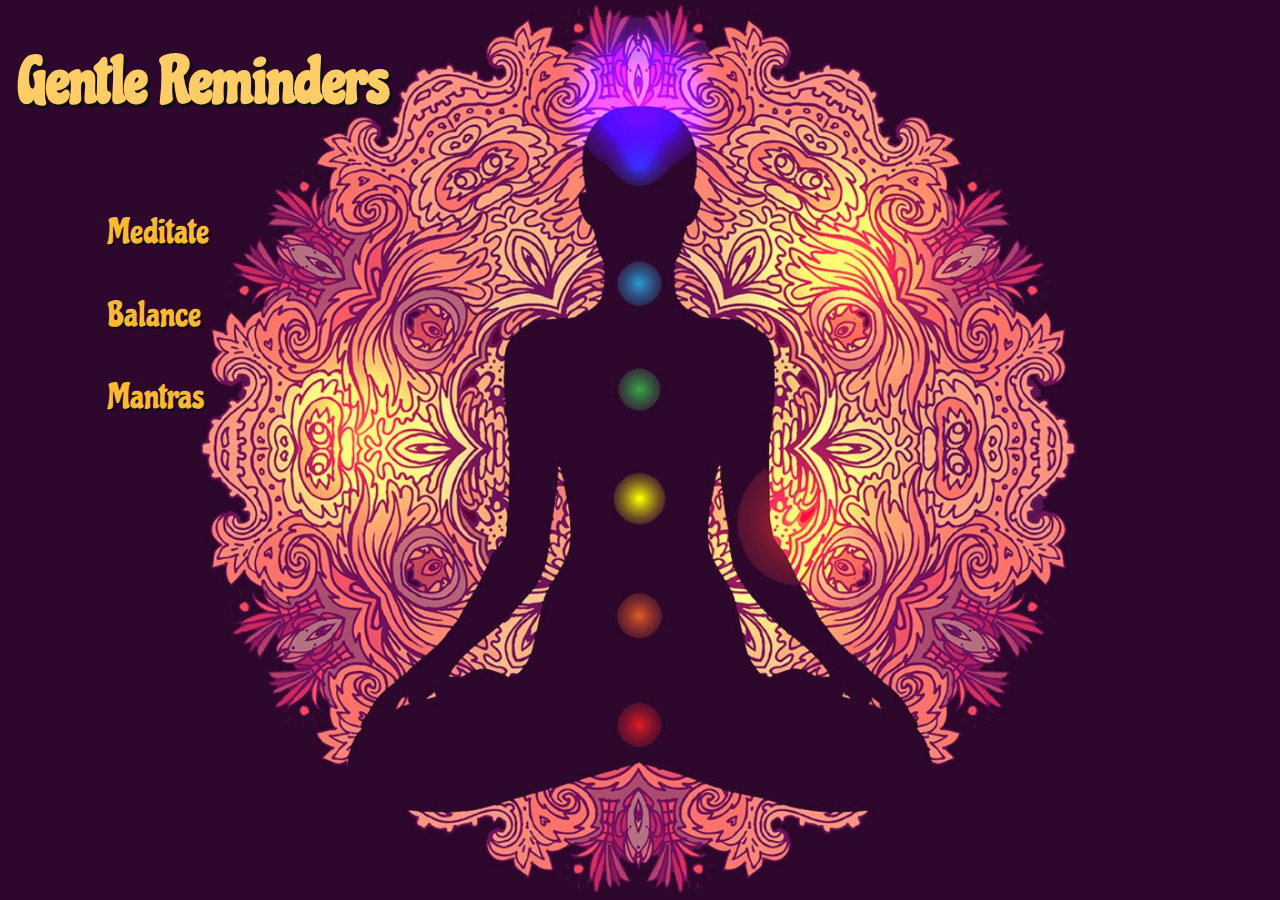
<file: index.html>
<!doctype html>
<html>
<head>
	<title>Gentle Reminders</title>
		<link rel="stylesheet" href="main.css">
		<link href="https://fonts.googleapis.com/css?family=Chicle" rel="stylesheet">

</head>

<body>

<section class="hp-nav">
	<h1 class="title">Gentle Reminders</h1>
	
<div class="nav-container">
  <div><a class="nav-link" href="meditatePage/index.html">Meditate</a></div>
  <div><a class="nav-link" href="balancePage/index.html">Balance</a></div>
  <div><a class="nav-link" href="mantrasPage/index.html">Mantras</a></div>

</div>


</section>


</body>


</html>
</file>
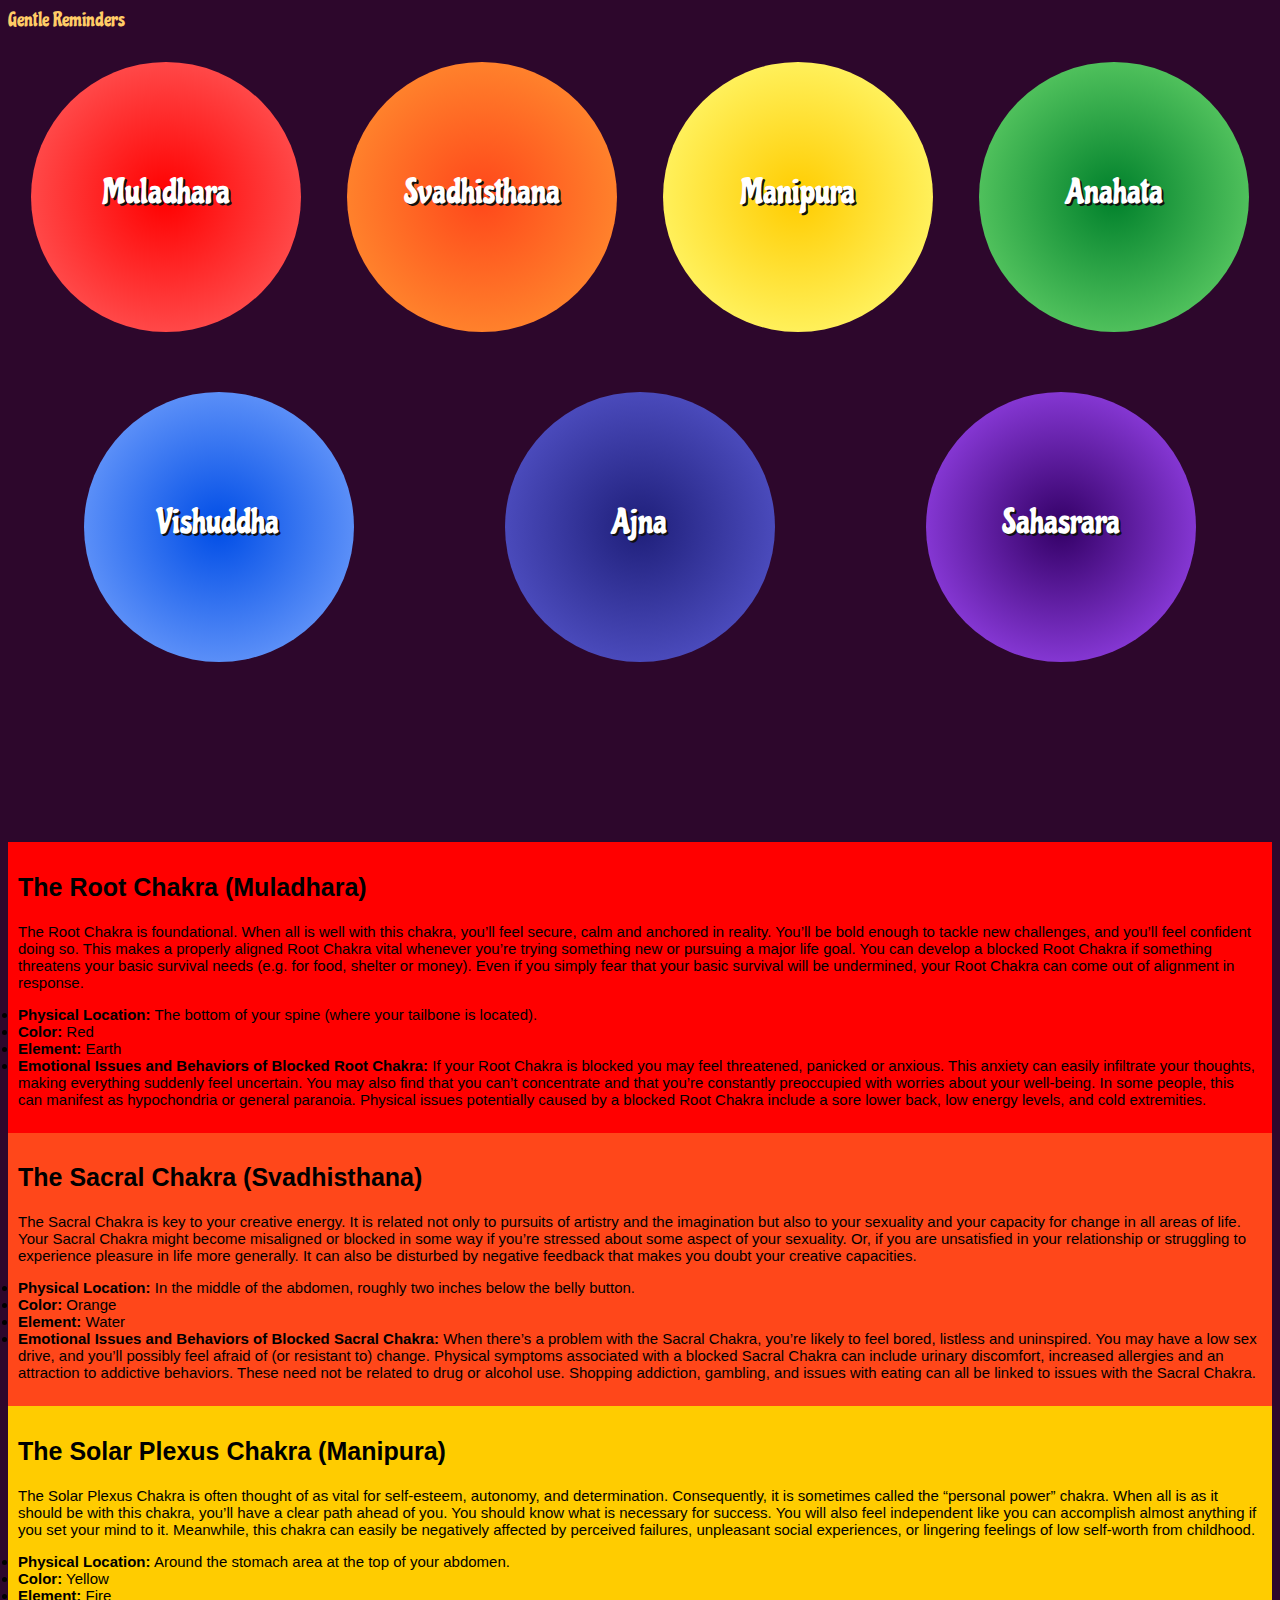
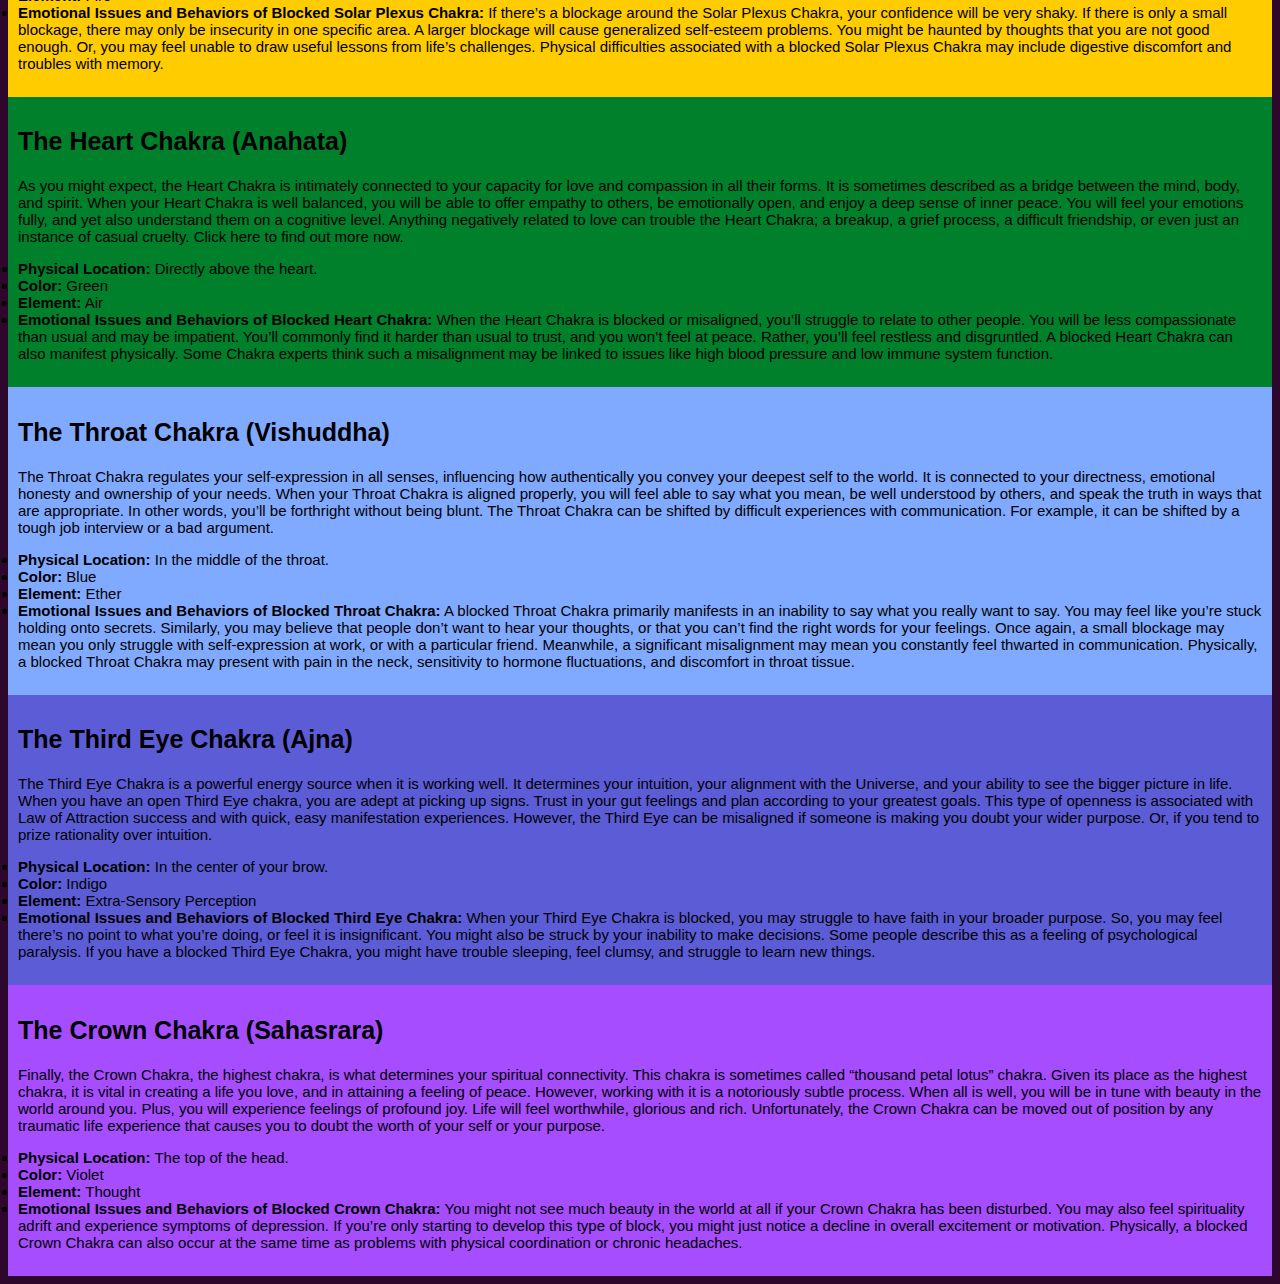
<file: balancePage/index.html>
<!doctype html>
<html>
<head>
	<title>Balance</title>
		<link rel="stylesheet" href="balance.css">
		<link href="https://fonts.googleapis.com/css?family=Chicle" rel="stylesheet">
	

<body>

<nav><a id="homepage" href="../index.html">Gentle Reminders</a></nav>

<section class="row1">

<div class="chakra red">
		<a class="chakra-link" href="#Muladhara">Muladhara</a>
</div>

<div class="chakra orange">
		<a class="chakra-link" href="#Svadhisthana">Svadhisthana</a>
</div>

<div class="chakra yellow">
	<a class="chakra-link" href="#Manipura">Manipura</a>
</div>

<div class="chakra green">
	<a class="chakra-link" href="#Anahata">Anahata</a>
</div>
</section>

<section class="row2">

<div class="chakra blue">
	<a class="chakra-link" href="#Vishuddha">Vishuddha</a>
</div>

<div class="chakra indigo">
	<a class="chakra-link" href="#Ajna">Ajna</a>
</div>
	
<div class="chakra violet">
	<a class="chakra-link" href="#Sahasrara">Sahasrara</a>
</div>
</section>

<section class="descriptions">

<div id="Muladhara">
<h2 class="chakra-title">The Root Chakra (Muladhara)</h2>
	<p>The Root Chakra is foundational. When all is well with this chakra, you’ll feel secure, calm and anchored in reality. You’ll be bold enough to tackle new challenges, and you’ll feel confident doing so. This makes a properly aligned Root Chakra vital whenever you’re trying something new or pursuing a major life goal.

You can develop a blocked Root Chakra if something threatens your basic survival needs (e.g. for food, shelter or money). Even if you simply fear that your basic survival will be undermined, your Root Chakra can come out of alignment in response.

<li class = "chakra-bullets"><b>Physical Location:</b> The bottom of your spine (where your tailbone is located).</li>
<li class = "chakra-bullets"><b>Color:</b> Red</li>
<li class = "chakra-bullets"><b>Element:</b> Earth</li>
<li class = "chakra-bullets"><b>Emotional Issues and Behaviors of Blocked Root Chakra:</b> If your Root Chakra is blocked you may feel threatened, panicked or anxious. This anxiety can easily infiltrate your thoughts, making everything suddenly feel uncertain. You may also find that you can’t concentrate and that you’re constantly preoccupied with worries about your well-being. In some people, this can manifest as hypochondria or general paranoia. Physical issues potentially caused by a blocked Root Chakra include a sore lower back, low energy levels, and cold extremities.</li>
</p>
</div>

<div id="Svadhisthana">
<h2 class="chakra-title">The Sacral Chakra (Svadhisthana)</h2>
	<p>The Sacral Chakra is key to your creative energy. It is related not only to pursuits of artistry and the imagination but also to your sexuality and your capacity for change in all areas of life. Your Sacral Chakra might become misaligned or blocked in some way if you’re stressed about some aspect of your sexuality. Or, if you are unsatisfied in your relationship or struggling to experience pleasure in life more generally. It can also be disturbed by negative feedback that makes you doubt your creative capacities.

<li class = "chakra-bullets"><b>Physical Location:</b> In the middle of the abdomen, roughly two inches below the belly button.</li>
<li class = "chakra-bullets"><b>Color:</b> Orange</li>
<li class = "chakra-bullets"><b>Element:</b> Water</li>
<li class = "chakra-bullets"><b>Emotional Issues and Behaviors of Blocked Sacral Chakra:</b> When there’s a problem with the Sacral Chakra, you’re likely to feel bored, listless and uninspired. You may have a low sex drive, and you’ll possibly feel afraid of (or resistant to) change. Physical symptoms associated with a blocked Sacral Chakra can include urinary discomfort, increased allergies and an attraction to addictive behaviors. These need not be related to drug or alcohol use. Shopping addiction, gambling, and issues with eating can all be linked to issues with the Sacral Chakra.</li>
</p>
</div>

<div id="Manipura">
<h2 class="chakra-title">The Solar Plexus Chakra (Manipura)</h2>
	<p>The Solar Plexus Chakra is often thought of as vital for self-esteem, autonomy, and determination. Consequently, it is sometimes called the “personal power” chakra.

When all is as it should be with this chakra, you’ll have a clear path ahead of you. You should know what is necessary for success. You will also feel independent like you can accomplish almost anything if you set your mind to it. Meanwhile, this chakra can easily be negatively affected by perceived failures, unpleasant social experiences, or lingering feelings of low self-worth from childhood.

<li class = "chakra-bullets"><b>Physical Location:</b> Around the stomach area at the top of your abdomen.</li>
<li class = "chakra-bullets"><b>Color:</b> Yellow</li>
<li class = "chakra-bullets"><b>Element:</b> Fire</li>
<li class = "chakra-bullets"><b>Emotional Issues and Behaviors of Blocked Solar Plexus Chakra:</b> If there’s a blockage around the Solar Plexus Chakra, your confidence will be very shaky. If there is only a small blockage, there may only be insecurity in one specific area. A larger blockage will cause generalized self-esteem problems. You might be haunted by thoughts that you are not good enough. Or, you may feel unable to draw useful lessons from life’s challenges. Physical difficulties associated with a blocked Solar Plexus Chakra may include digestive discomfort and troubles with memory.</li>
</p>
</div>

<div id="Anahata">
<h2 class="chakra-title">The Heart Chakra (Anahata)</h2>
	<p>As you might expect, the Heart Chakra is intimately connected to your capacity for love and compassion in all their forms. It is sometimes described as a bridge between the mind, body, and spirit.

When your Heart Chakra is well balanced, you will be able to offer empathy to others, be emotionally open, and enjoy a deep sense of inner peace. You will feel your emotions fully, and yet also understand them on a cognitive level. Anything negatively related to love can trouble the Heart Chakra; a breakup, a grief process, a difficult friendship, or even just an instance of casual cruelty. Click here to find out more now.

<li class = "chakra-bullets"><b>Physical Location:</b> Directly above the heart.</li>
<li class = "chakra-bullets"><b>Color:</b> Green</li>
<li class = "chakra-bullets"><b>Element:</b> Air</li>
<li class = "chakra-bullets"><b>Emotional Issues and Behaviors of Blocked Heart Chakra:</b> When the Heart Chakra is blocked or misaligned, you’ll struggle to relate to other people. You will be less compassionate than usual and may be impatient. You’ll commonly find it harder than usual to trust, and you won’t feel at peace. Rather, you’ll feel restless and disgruntled. A blocked Heart Chakra can also manifest physically. Some Chakra experts think such a misalignment may be linked to issues like high blood pressure and low immune system function.</li>
</p>
</div>

<div id="Vishuddha">
<h2 class="chakra-title">The Throat Chakra (Vishuddha)</h2>
	<p>The Throat Chakra regulates your self-expression in all senses, influencing how authentically you convey your deepest self to the world. It is connected to your directness, emotional honesty and ownership of your needs.

When your Throat Chakra is aligned properly, you will feel able to say what you mean, be well understood by others, and speak the truth in ways that are appropriate. In other words, you’ll be forthright without being blunt. The Throat Chakra can be shifted by difficult experiences with communication. For example, it can be shifted by a tough job interview or a bad argument.

<li class = "chakra-bullets"><b>Physical Location:</b> In the middle of the throat.</li>
<li class = "chakra-bullets"><b>Color:</b> Blue</li>
<li class = "chakra-bullets"><b>Element:</b> Ether</li>
<li class = "chakra-bullets"><b>Emotional Issues and Behaviors of Blocked Throat Chakra:</b> A blocked Throat Chakra primarily manifests in an inability to say what you really want to say. You may feel like you’re stuck holding onto secrets. Similarly, you may believe that people don’t want to hear your thoughts, or that you can’t find the right words for your feelings. Once again, a small blockage may mean you only struggle with self-expression at work, or with a particular friend. Meanwhile, a significant misalignment may mean you constantly feel thwarted in communication. Physically, a blocked Throat Chakra may present with pain in the neck, sensitivity to hormone fluctuations, and discomfort in throat tissue.</li>
</p>
</div>

<div id="Ajna">
<h2 class="chakra-title">The Third Eye Chakra (Ajna)</h2>
	<p>The Third Eye Chakra is a powerful energy source when it is working well. It determines your intuition, your alignment with the Universe, and your ability to see the bigger picture in life.

When you have an open Third Eye chakra, you are adept at picking up signs. Trust in your gut feelings and plan according to your greatest goals. This type of openness is associated with Law of Attraction success and with quick, easy manifestation experiences. However, the Third Eye can be misaligned if someone is making you doubt your wider purpose. Or, if you tend to prize rationality over intuition.

<li class = "chakra-bullets"><b>Physical Location:</b> In the center of your brow.</li>
<li class = "chakra-bullets"><b>Color:</b> Indigo</li>
<li class = "chakra-bullets"><b>Element:</b> Extra-Sensory Perception</li>
<li class = "chakra-bullets"><b>Emotional Issues and Behaviors of Blocked Third Eye Chakra:</b> When your Third Eye Chakra is blocked, you may struggle to have faith in your broader purpose. So, you may feel there’s no point to what you’re doing, or feel it is insignificant. You might also be struck by your inability to make decisions. Some people describe this as a feeling of psychological paralysis. If you have a blocked Third Eye Chakra, you might have trouble sleeping, feel clumsy, and struggle to learn new things.</li>
</p>
</div>

<div id="Sahasrara">
<h2 class="chakra-title">The Crown Chakra (Sahasrara)</h2>
	<p>Finally, the Crown Chakra, the highest chakra, is what determines your spiritual connectivity. This chakra is sometimes called “thousand petal lotus” chakra. Given its place as the highest chakra, it is vital in creating a life you love, and in attaining a feeling of peace. However, working with it is a notoriously subtle process.

When all is well, you will be in tune with beauty in the world around you. Plus, you will experience feelings of profound joy. Life will feel worthwhile, glorious and rich. Unfortunately, the Crown Chakra can be moved out of position by any traumatic life experience that causes you to doubt the worth of your self or your purpose.

<li class = "chakra-bullets"><b>Physical Location:</b> The top of the head.</li>
<li class = "chakra-bullets"><b>Color:</b> Violet</li>
<li class = "chakra-bullets"><b>Element:</b> Thought</li>
<li class = "chakra-bullets"><b>Emotional Issues and Behaviors of Blocked Crown Chakra:</b> You might not see much beauty in the world at all if your Crown Chakra has been disturbed. You may also feel spirituality adrift and experience symptoms of depression. If you’re only starting to develop this type of block, you might just notice a decline in overall excitement or motivation. Physically, a blocked Crown Chakra can also occur at the same time as problems with physical coordination or chronic headaches.</li>
</p>
</div>


</section>

</body>

</html>
</file>
<file: main.css>
html {
	background: url(assets/chakrabg.jpg) no-repeat center center fixed;
	background-size: cover;
}

@media only screen and (max-width: 800px) {
	background: url(assets/chakrabg.jpg) no-repeat center center;
	width: auto;
	max-width: 100%;
	height: auto;
}

.title {
	font-family: Chicle;
	font-size: 64px;
	color: #ffcc66;
	text-shadow: 3px 3px #101010;
}

.hp-nav {
	padding-left: 10px;
}

.nav-container {
	padding: 30px;
	line-height: 480%;
	margin-left: 60px;
}

@media only screen and (max-width: 768px) {
        width: 100%;
    }

.nav-link {
	color: #ffb833;
	text-decoration: none;
	font-family: Chicle;
	font-size: 35px;
	margin-bottom: 90px;
	font-weight: lighter;
	text-shadow: 2px 2px #101010;
}

a:hover {
	color: #ffcc66;
}

a:active {
	color: #ffb833;
}
</file>
<file: balancePage/balance.css>
html {
	background-color: #2d072c;
}

#homepage {
	font-family: Chicle;
	font-size: 20px;
	text-decoration: none;
	color: #ffcc66;
}


.row1 {
	display: inline-flex;
	width: 100%; 
    margin: 30px auto;

}

.row2 {
	display: inline-flex;
	width: 100%; 
    margin: 30px auto;
}


.chakra {
  height: 250px;
  width: 250px;
  border-radius: 50%;
  padding: 10px;
  margin: auto;
  text-align: center;
  font-family: Chicle;
  font-size: 35px;
  vertical-align: middle;
  line-height: 240px;
}

.chakra-link {
	color: white;
  	text-decoration: none;
  	font-weight: lighter;
  	text-shadow: 2px 2px #101010;
}

.red {
	background-image: radial-gradient(#ff0000, #ff6666);
}

.orange {
	background-image: radial-gradient(#ff471a, #ff9933);
}

.yellow {
	background-image: radial-gradient(#ffcc00, #ffff80);
}

.green {
	background-image: radial-gradient(#00802b, #70db70); 
}

.blue {
	background-image: radial-gradient(#004de6, #80aaff); 
}

.indigo {
	background-image: radial-gradient(#1f1f7a, #5c5cd6); 
}

.violet {
	background-image: radial-gradient(#330066, #a64dff); 
}

.chakra-title {
	font-family: Helvetica;
	font-size: 25px;
}

#Muladhara {
	background-color: #ff0000;
	font-size: 15px;
	font-family: Helvetica;
	padding: 10px;
	margin-top: 150px;
}

#Svadhisthana {
	background-color: #ff471a;
	font-size: 15px;
	font-family: Helvetica;
	padding: 10px;
}

#Manipura {
	background-color: #ffcc00;
	font-size: 15px;
	font-family: Helvetica;
	padding: 10px;
}

#Anahata {
	background-color: #00802b;
	font-size: 15px;
	font-family: Helvetica;
	padding: 10px;
}

#Vishuddha {
	background-color: #80aaff;
	font-size: 15px;
	font-family: Helvetica;
	padding: 10px;
}

#Ajna {
	background-color: #5c5cd6;
	font-size: 15px;
	font-family: Helvetica;
	padding: 10px;
}

#Sahasrara {
	background-color: #a64dff;
	font-size: 15px;
	font-family: Helvetica;
	padding: 10px;
}
</file>
